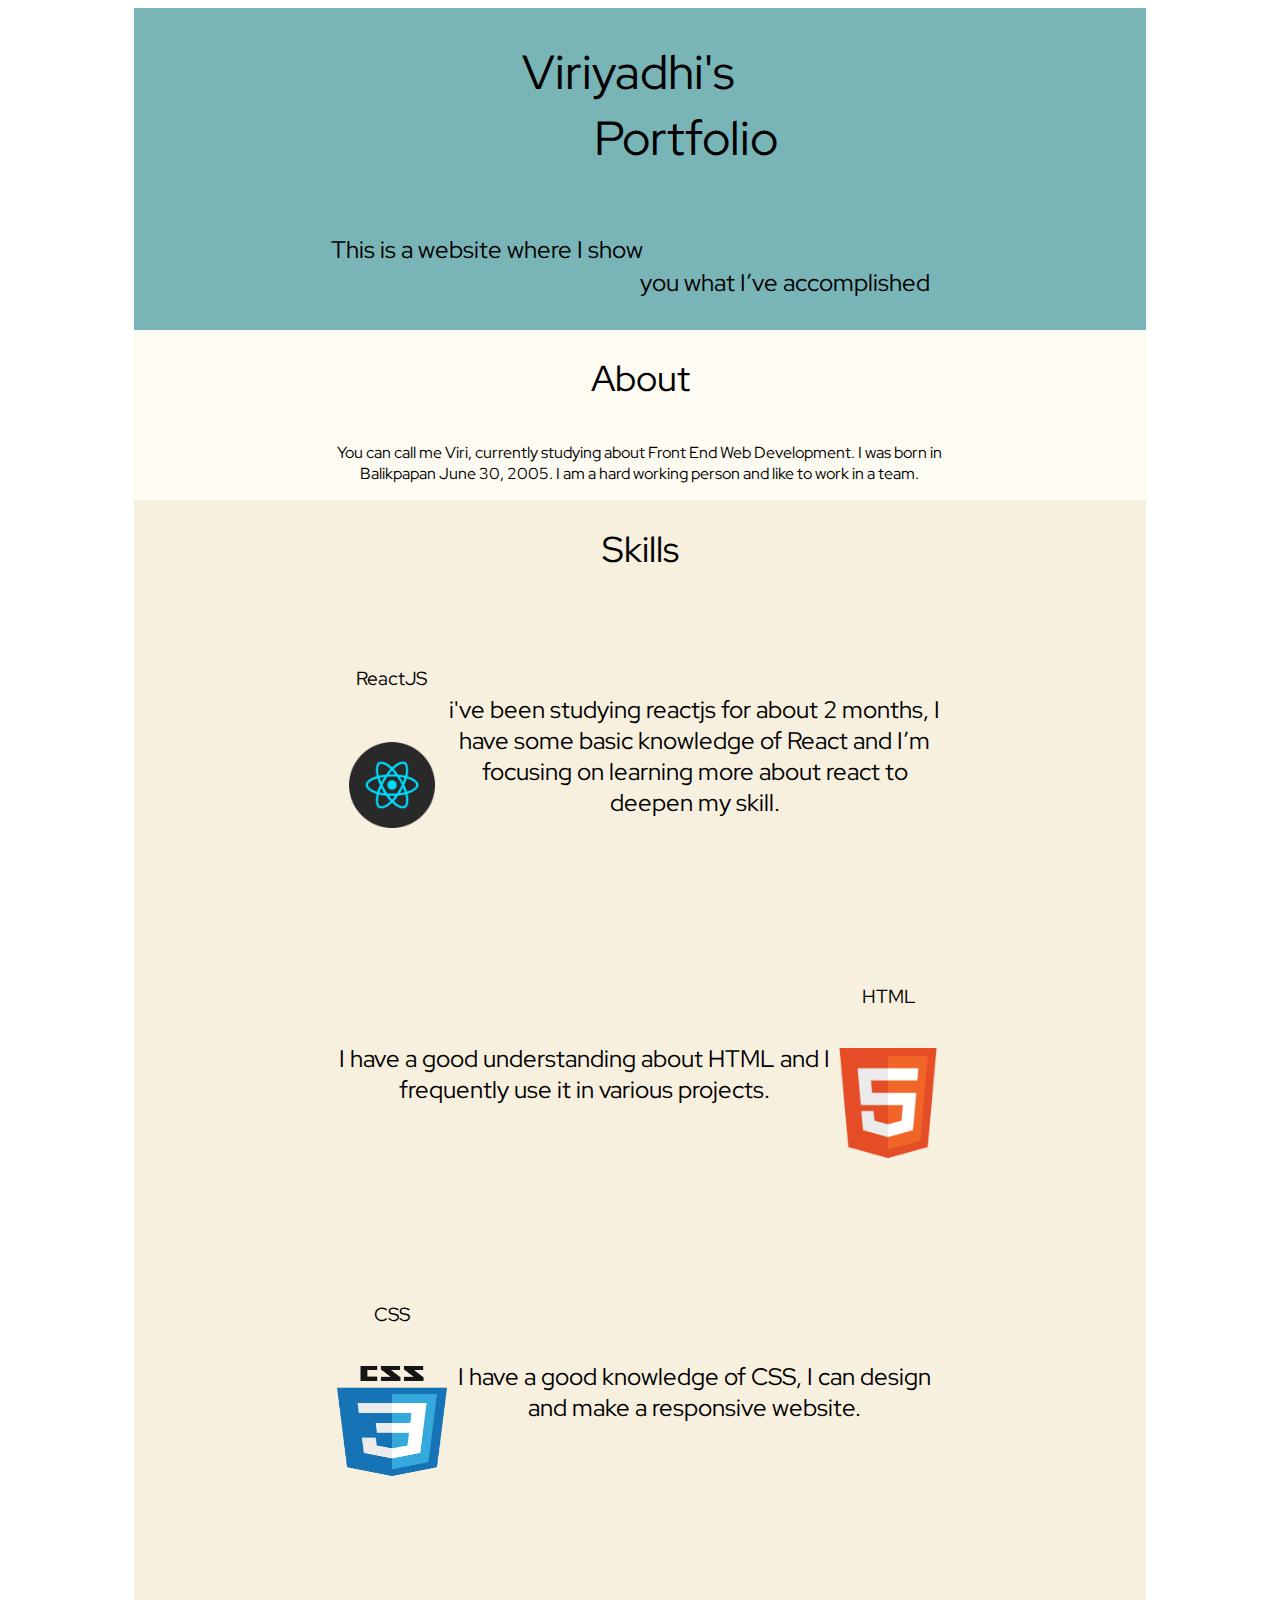
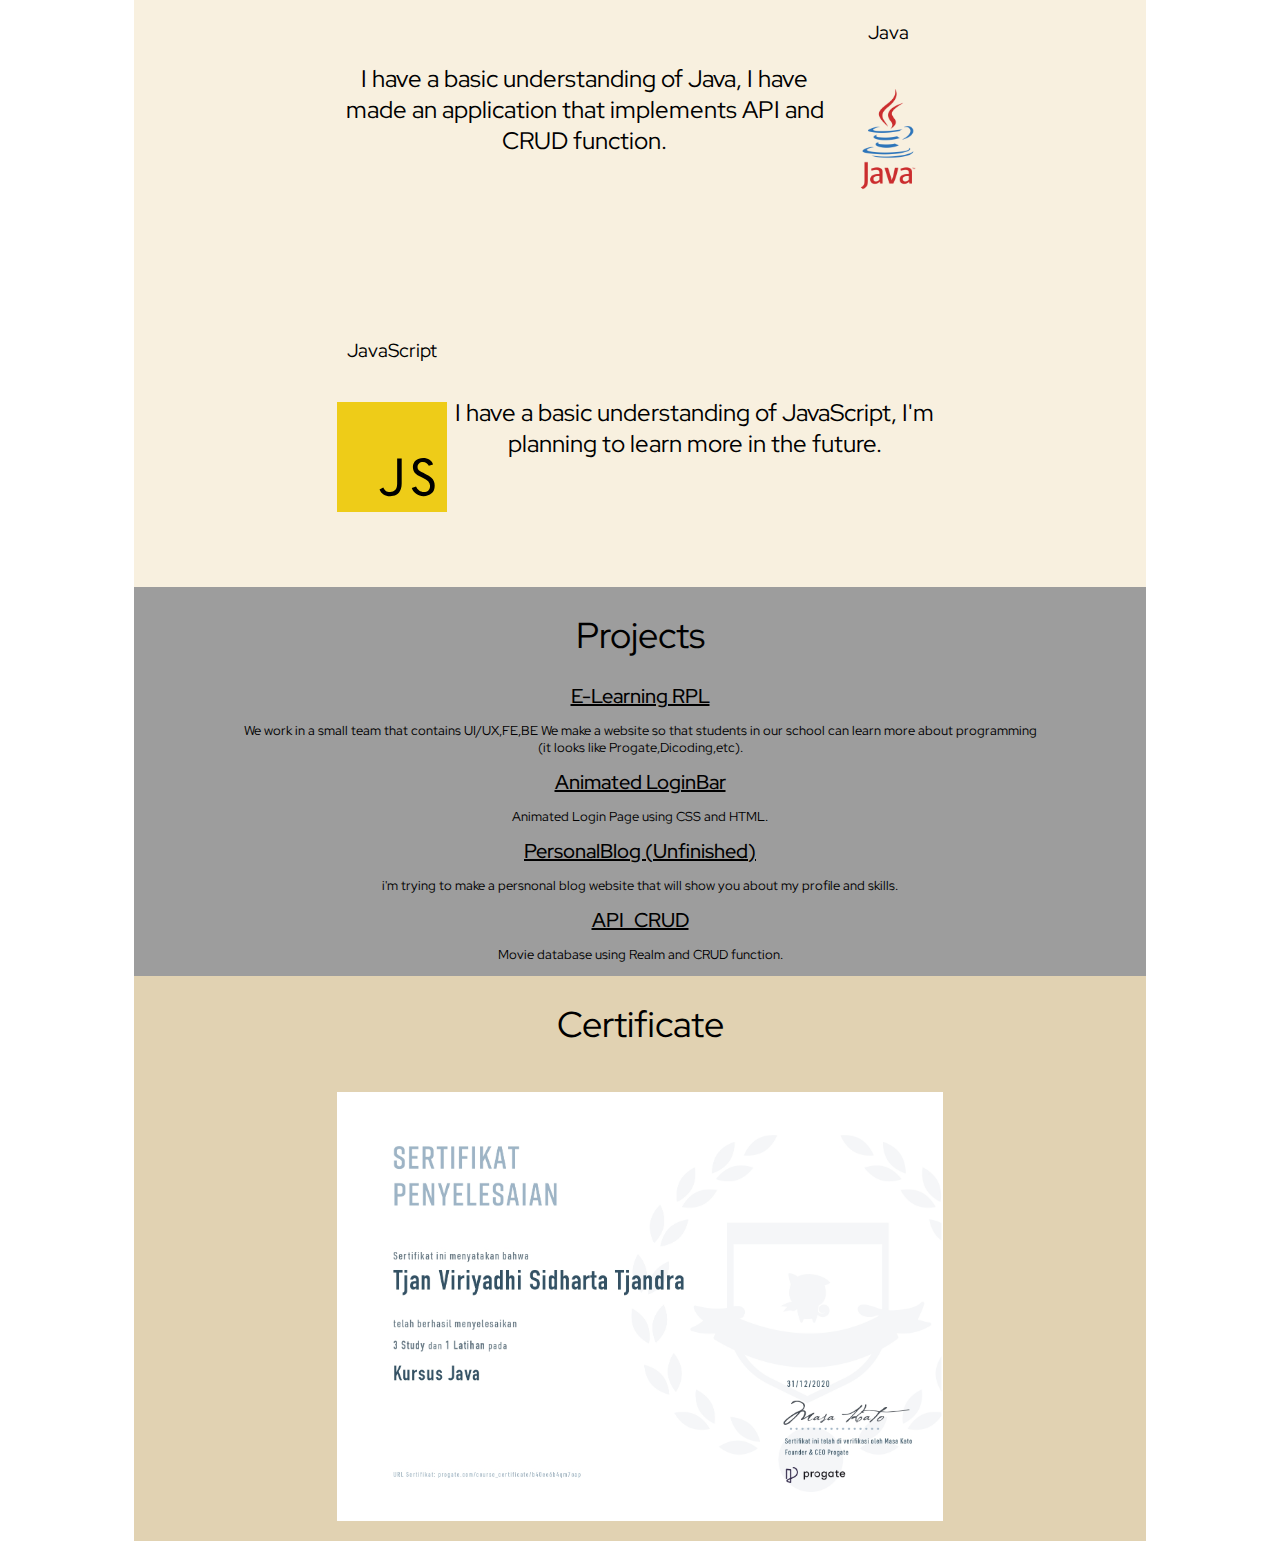
<file: index.html>
<!DOCTYPE html>
<html lang="en">

<head>
    <link rel="stylesheet" href="portfolio.css" />
    <meta charset="UTF-8" />
    <meta http-equiv="X-UA-Compatible" content="IE=edge" />
    <meta name="viewport" content="width=device-width, initial-scale=1.0" />
    <title>Portfolio</title>
</head>

<body>
    <header class="container-header">


        <h1 class="portfolio-h1-1">Viriyadhi's</h1>
        <h1 class="portfolio-h1-2">Portfolio</h1>

        <h4 class="portfolio-h4-1">This is a website where I show</h4>
        <h4 class="portfolio-h4-2">you what I’ve accomplished</h4>

        </div>
    </header>

    <about class="container-about">
        <h1>About</h1>
        <div class="div-about">
            <p>You can call me Viri, currently studying about Front End Web Development. I was born in Balikpapan June 30, 2005. I am a hard working person and like to work in a team.
            </p>
        </div>
    </about>

    <skills class="container-skills">
        <h1>Skills</h1>
        <!-- REACTJS -->
        <section class="skills-column">
            <div class="skills-row ">
                <h3>ReactJS</h3>
                <img src="assets/design+development+facebook+framework+mobile+react+icon-1320165723839064798.png" alt="" srcset="">
            </div>
            <div class="skills-row ">
                <p>i've been studying reactjs for about 2 months, I have some basic knowledge of React and I’m focusing on learning more about react to deepen my skill.</p>
            </div>
        </section>

        <!-- HTML KANAN -->

        <section class="skills-column">
            <div class=" skills-row  order-2">
                <p>I have a good understanding about HTML and I frequently use it in various projects. </p>
            </div>
            <div class="skills-row ">
                <h3>HTML</h3>
                <img src="assets/html5-logo-31813.png" alt="" srcset="">
            </div>
        </section>

        <!-- CSS  -->

        <section class="  skills-column">
            <div class="skills-row ">
                <h3>CSS</h3>
                <img src="assets/html5-logo-31821.png" alt="" srcset="">
            </div>
            <div class="skills-row order-2">
                <p>I have a good knowledge of CSS, I can design and make a responsive website.</p>
            </div>
        </section>

        <!-- Java KANAN -->

        <section class="skills-column">
            <div class="skills-row order-2">
                <p>I have a basic understanding of Java, I have made an application that implements API and CRUD function.</p>
            </div>
            <div class="skills-row">
                <h3>Java</h3>
                <img src="assets/java-logo-1.png" alt="" srcset="">
            </div>
        </section>

        <!-- JavaScript -->

        <section class="skills-column">
            <div class="skills-row ">
                <h3>JavaScript</h3>
                <img src="assets/javascript.svg" alt="" srcset="">
            </div>
            <div class="skills-row order-2">
                <p>I have a basic understanding of JavaScript, I'm planning to learn more in the future.</p>
            </div>
        </section>
    </skills>

    <projects class="container-project">
        <h1>Projects</h1>
        <div class="div-project">
            <a href="https://github.com/MRaehanR/fe-elearning-web-rpl">E-Learning RPL</a>
            <p>We work in a small team that contains UI/UX,FE,BE We make a website so that students in our school can learn more about programming (it looks like Progate,Dicoding,etc).
            </p>

            <a href="https://github.com/Viriyadhi/LoginPage">Animated LoginBar</a>
            <p>Animated Login Page using CSS and HTML.
            </p>

            <a href="https://github.com/Viriyadhi/PersonalBlog">PersonalBlog (Unfinished)</a>
            <p>i'm trying to make a persnonal blog website that will show you about my profile and skills.</p>

            <a href="https://github.com/Viriyadhi/PTS_API
       ">API_CRUD
      </a>
            <p>Movie database using Realm and CRUD function.
            </p>

        </div>
    </projects>


    <certificate class="container-certificate">
        <h1>Certificate</h1>

        <img class="img-certificate" src="assets/Progate JAVA_page-0001.jpg" alt="" srcset="">


    </certificate>

</body>

</html>
</file>
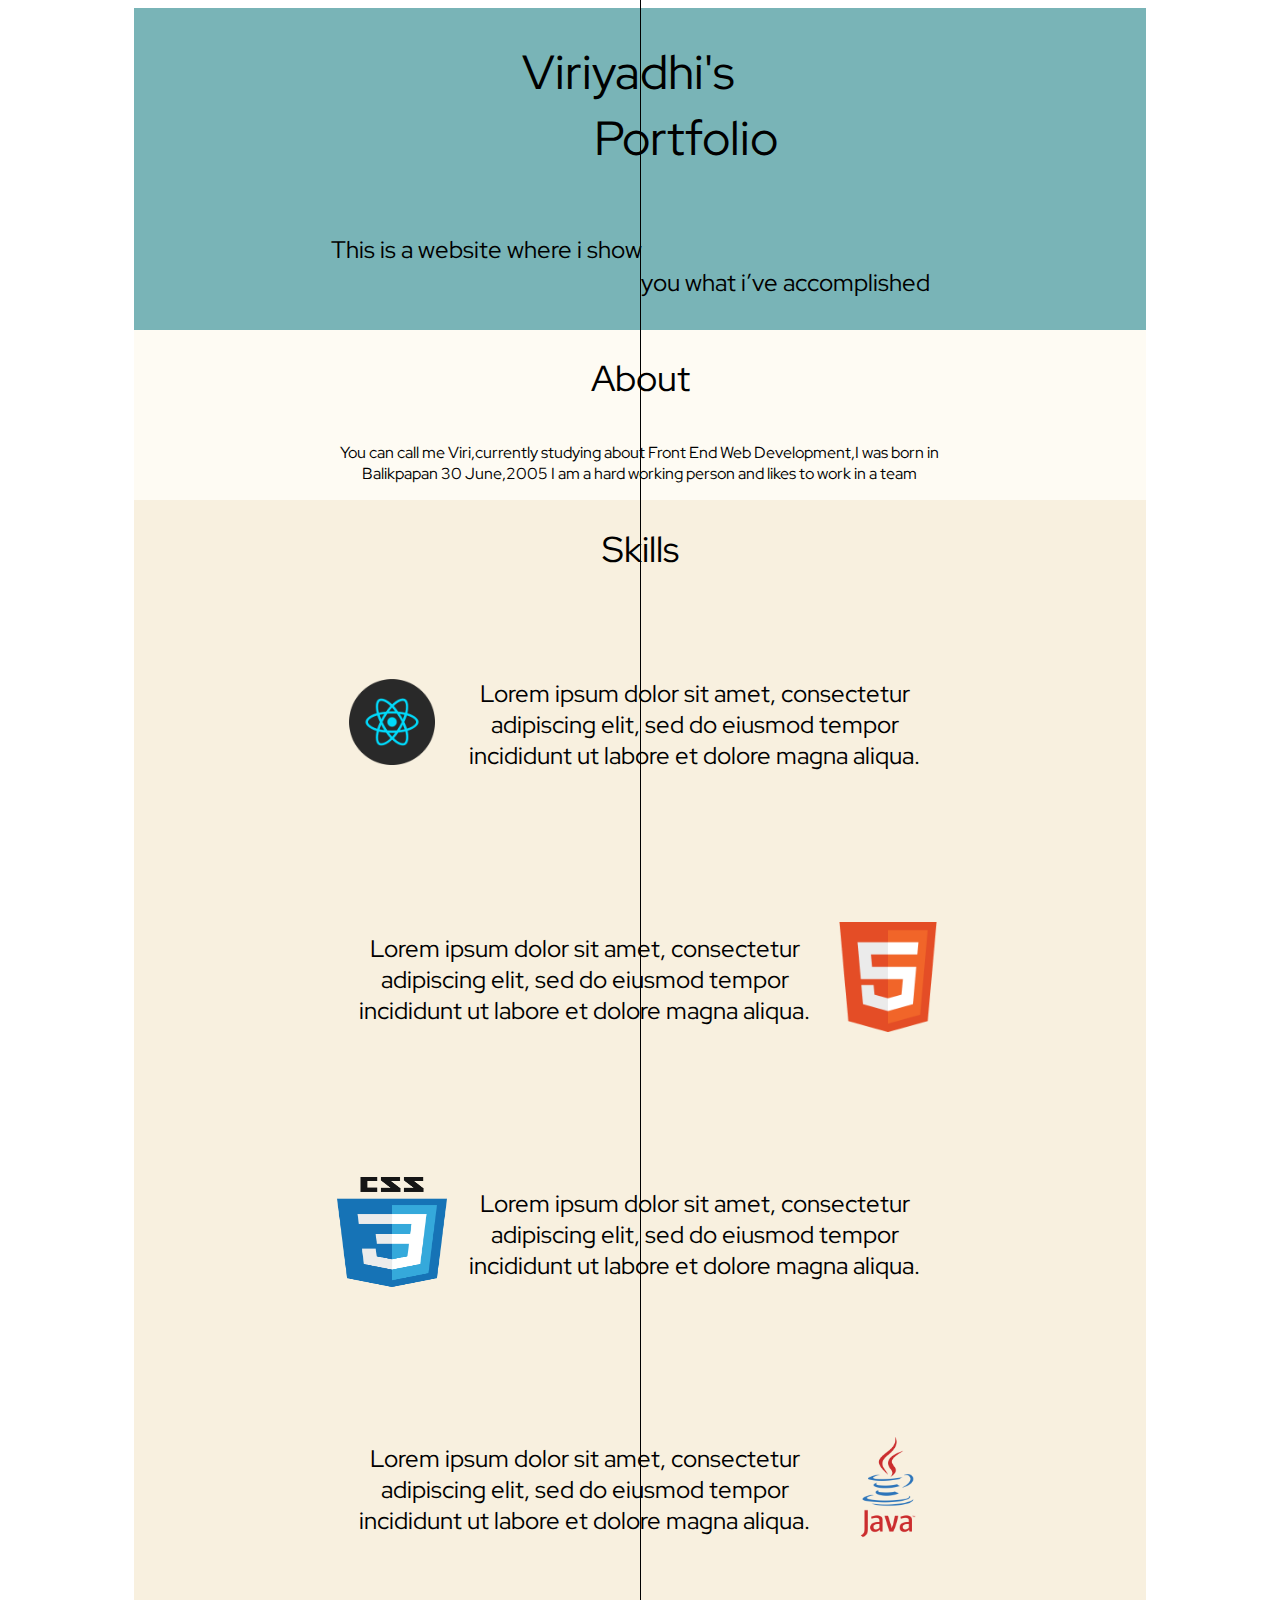
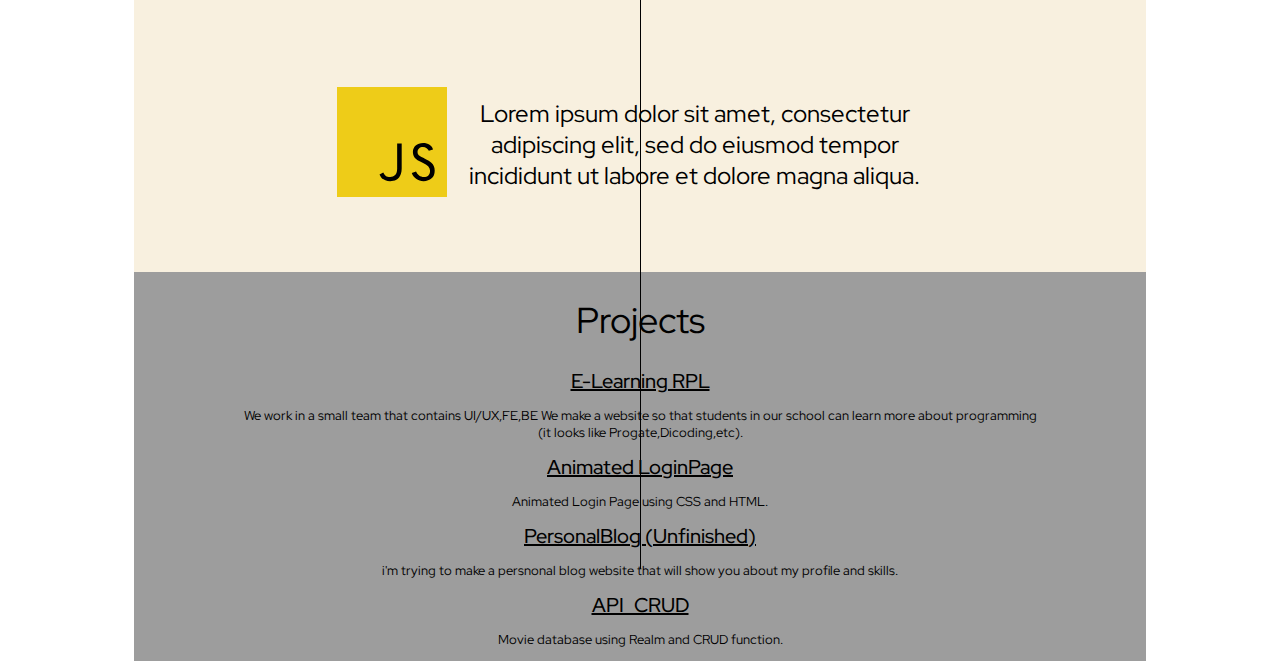
<file: Portfolio.html>
<!DOCTYPE html>
<html lang="en">

<head>
    <link rel="stylesheet" href="portfolio.css" />
    <meta charset="UTF-8" />
    <meta http-equiv="X-UA-Compatible" content="IE=edge" />
    <meta name="viewport" content="width=device-width, initial-scale=1.0" />
    <title>Portfolio</title>
</head>

<body>
    <header class="container-header">

        <div class="vertical"></div>
        <h1 class="portfolio-h1-1">Viriyadhi's</h1>
        <h1 class="portfolio-h1-2">Portfolio</h1>

        <h4 class="portfolio-h4-1">This is a website where i show</h4>
        <h4 class="portfolio-h4-2">you what i’ve accomplished</h4>

        </div>
    </header>

    <about class="container-about">
        <h1>About</h1>
        <div class="div-about">
            <p>You can call me Viri,currently studying about Front End Web Development,I was born in Balikpapan 30 June,2005 I am a hard working person and likes to work in a team
            </p>
        </div>
    </about>

    <skills class="container-skills">
        <h1>Skills</h1>
        <!-- REACTJS -->
        <section class="skills-column">
            <div class="skills-row ">
                <img src="assets/design+development+facebook+framework+mobile+react+icon-1320165723839064798.png" alt="" srcset="">
            </div>
            <div class="skills-row ">
                <p>Lorem ipsum dolor sit amet, consectetur adipiscing elit, sed do eiusmod tempor incididunt ut labore et dolore magna aliqua.</p>
            </div>
        </section>

        <!-- HTML KANAN -->

        <section class="skills-column">
            <div class=" skills-row  order-2">
                <p>Lorem ipsum dolor sit amet, consectetur adipiscing elit, sed do eiusmod tempor incididunt ut labore et dolore magna aliqua.</p>
            </div>
            <div class="skills-row ">
                <img src="assets/html5-logo-31813.png" alt="" srcset="">
            </div>
        </section>

        <!-- CSS  -->

        <section class="  skills-column">

            <div class="skills-row ">
                <img src="assets/html5-logo-31821.png" alt="" srcset="">
            </div>
            <div class="skills-row order-2">
                <p>Lorem ipsum dolor sit amet, consectetur adipiscing elit, sed do eiusmod tempor incididunt ut labore et dolore magna aliqua.</p>
            </div>
        </section>

        <!-- Java KANAN -->

        <section class="skills-column">
            <div class="skills-row order-2">
                <p>Lorem ipsum dolor sit amet, consectetur adipiscing elit, sed do eiusmod tempor incididunt ut labore et dolore magna aliqua.</p>
            </div>
            <div class="skills-row">
                <img src="assets/java-logo-1.png" alt="" srcset="">
            </div>
        </section>

        <!-- JavaScript -->

        <section class="skills-column">
            <div class="skills-row ">
                <img src="assets/javascript.svg" alt="" srcset="">
            </div>
            <div class="skills-row order-2">
                <p>Lorem ipsum dolor sit amet, consectetur adipiscing elit, sed do eiusmod tempor incididunt ut labore et dolore magna aliqua.</p>
            </div>
        </section>
    </skills>

    <projects class="container-project">
        <h1>Projects</h1>
        <div class="div-project">
            <a href="https://github.com/MRaehanR/fe-elearning-web-rpl">E-Learning RPL</a>
            <p>We work in a small team that contains UI/UX,FE,BE We make a website so that students in our school can learn more about programming (it looks like Progate,Dicoding,etc).
            </p>

            <a href="https://github.com/Viriyadhi/LoginPage">Animated LoginPage</a>
            <p>Animated Login Page using CSS and HTML.
            </p>

            <a href="https://github.com/Viriyadhi/PersonalBlog">PersonalBlog (Unfinished)</a>
            <p>i'm trying to make a persnonal blog website that will show you about my profile and skills.</p>

            <a href="https://github.com/Viriyadhi/PTS_API
       ">API_CRUD
      </a>
            <p>Movie database using Realm and CRUD function.
            </p>

        </div>
    </projects>
</body>


</html>
</file>
<file: portfolio.css>
@import url("https://fonts.googleapis.com/css2?family=Red+Hat+Display:wght@300;400;500&display=swap");
    * {
        font-family: "Red Hat Display", sans-serif;
    }
    /* .container-portfolio {
display: flex;
flex-wrap: wrap;
width: 80%;
text-align: center;
margin: 100px auto;
} */
    
    .container-header {
        display: flex;
        background-color: #79b4b7;
        margin: auto;
        justify-content: center;
        width: 80%;
        flex-direction: column;
        text-align: center;
    }
    
    .container-header>h1 {
        font-size: 48px;
        font-weight: 400;
    }
    
    .portfolio-h1-1 {
        margin-right: 25px;
    }
    
    .portfolio-h1-2 {
        margin-top: -30px;
        margin-left: 92px;
        text-align: center;
    }
    
    .container-header>h4 {
        font-size: 24px;
        font-weight: 400;
    }
    
    .portfolio-h4-1 {
        margin-right: 307px;
    }
    
    .portfolio-h4-2 {
        margin-top: -30px;
        margin-left: 290px;
    }
    
    .vertical {
        border-left: 1px solid black;
        height: 4000px;
        position: absolute;
        left: 50%;
    }
    
    .container-about {
        display: flex;
        background-color: #fefbf3;
        margin: auto;
        justify-content: center;
        width: 80%;
        flex-direction: column;
        text-align: center;
        justify-content: center;
    }
    
    .container-about>h1 {
        font-size: 36px;
        font-weight: 400;
    }
    
    .div-about {
        width: 60%;
        background-color: #fefbf3;
        margin: auto;
    }
    
    .container-skills {
        display: flex;
        background-color: #f8f0df;
        margin: auto;
        justify-content: center;
        width: 80%;
        flex-direction: column;
        text-align: center;
        justify-content: center;
    }
    
    .skills {
        flex-direction: column;
        justify-content: center;
        align-items: center;
    }
    
    .skills .skills-img-1 {
        margin-right: 30px;
    }
    
    .flex {
        display: flex;
    }
    
    .skills-column {
        display: flex;
        justify-content: center;
        width: 60%;
        max-width: 60%;
        margin: 50px auto;
        text-align: center;
    }
    /* .skills-column {
display: flex;
background-color: #79b4b7;
margin: auto;
justify-content: center;
width: 80%;
flex-direction: column;
text-align: center;
} */
    
    .skills-img-2 {
        display: flex;
        flex: 1;
        justify-content: center;
        flex-direction: column;
        margin: auto;
        margin-right: 30px;
    }
    
    .skills-row {
        margin: auto;
    }
    
    .skills-row img {
        margin: auto;
        margin-top: 20px;
        margin-bottom: 20px;
        width: 110px;
        height: 110px;
        transition: all 1s;
    }
    
    .skills-row img:hover {
        width: 150px;
        height: 150px;
    }
    
    .skills-row p {
        background-color: #f8f0df;
        font-size: 24px;
        margin: auto;
    }
    
    .skills-row h3 {
        font-size: 19px;
        font-weight: 400;
    }
    
    .container-skills h1 {
        font-size: 36px;
        font-weight: 400;
    }
    
    .container-skills>p {
        width: 60%;
        background-color: #f8f0df;
        margin: auto;
    }
    
    .container-skills>img {
        margin: auto;
        margin-top: 20px;
        margin-bottom: 20px;
        width: 110px;
        height: 110px;
    }
    /* .container-skills>p {
width: 60%;
background-color: #f8f0df;
margin: auto;
}

.container-skills>img {
margin: auto;
margin-top: 20px;
margin-bottom: 20px;
width: 1110px;
height: 110px;
} */
    
    .container-project {
        background-color: #9d9d9d;
        display: flex;
        margin: auto;
        justify-content: center;
        width: 80%;
        flex-direction: column;
        text-align: center;
        justify-content: center;
    }
    
    .container-project>h1 {
        font-size: 36px;
        font-weight: 400;
    }
    
    .container-project>div>p {
        font-size: 13px;
        font-weight: 400;
    }
    
    .container-project>div>a {
        color: black;
        font-size: 20px;
        font-weight: 500;
        transition: all 1s;
    }
    
    .container-project>div>a:hover {
        color: black;
        font-size: 24px;
        font-weight: 500;
    }
    
    .container-project>a {
        color: black;
        font-size: 24px;
        font-weight: 500;
    }
    
    .div-project {
        width: 80%;
        background-color: #9d9d9d;
        margin: auto;
    }
    
    .container-certificate {
        margin: auto;
        justify-content: center;
        width: 80%;
        flex-direction: column;
        text-align: center;
        display: flex;
        background-color: #e1d2b2;
    }
    
    .container-certificate>h1 {
        font-size: 36px;
        font-weight: 400;
    }
    
    .img-certificate {
        margin: auto;
        margin-top: 20px;
        margin-bottom: 20px;
        width: 60%;
        height: 60%;
        justify-content: start;
    }
    
    @media (max-width: 785px) {
        .portfolio-h4-1 {
            margin: 0;
        }
        .portfolio-h4-2 {
            margin: 0 0 20px 0;
        }
        .skills-column {
            flex-direction: column;
        }
        .order-2 {
            order: 2;
        }
        .img-certificate {
            height: 100%;
            width: 90%;
        }
        @media (max-width: 360px) {
            .container-header>h1 {
                font-size: 40px;
                font-weight: 400;
            }
            .portfolio-h1-1 {
                margin: 0;
                margin: 20px 0 0 0;
            }
            .portfolio-h1-2 {
                margin: 0;
                margin: 0 0 20px 0;
            }
            .container-header {
                flex-direction: column;
            }
            .img-certificate {
                height: 100%;
                width: 90%;
            }
        }
</file>
